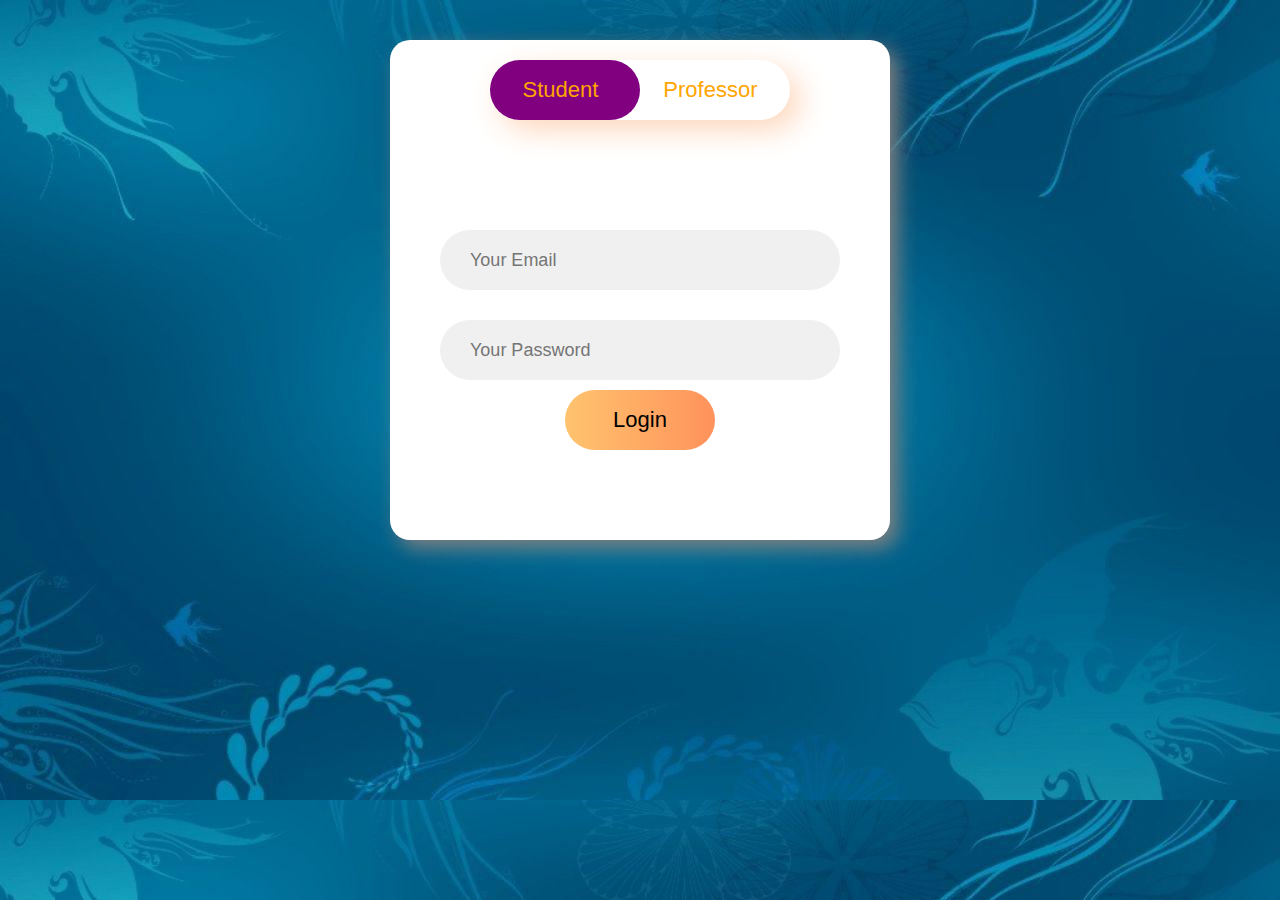
<file: html/index.html>
<!DOCTYPE html>
<html lang="en">
<head>
    <meta charset="UTF-8">
    <meta http-equiv="X-UA-Compatible" content="IE=edge">
    <link rel="stylesheet" href="style.css">
    <meta name="viewport" content="width=device-width, initial-scale=1.0">
    <title>Registeration</title>
</head>
<body background="back.jpg">
    <section>
        <div class="container">
            <div class="slider"></div>
            <div class="btn">
                <button class="login">Student</button>
                <button class="signup">Professor</button>
            </div>
            <div class="form-section">
                <div class="login-box">
                    <input type="email"
                           class="email ele"
                           placeholder="Your Email">
                    <input type="password"
                           class="password ele"
                           placeholder="Your Password">
                    <button class="clkbtn">Login</button>
                </div>
                <div class="login-box">
                    <input type="email"
                           class="email ele"
                           placeholder="Your Email">
                    <input type="password"
                           class="password ele"
                           placeholder="Your Password">
                    <button class="clkbtn">Login</button>
                </div>
            </div>
        </div>
        <script src="script.js"></script>
    </section>
</body>
</html>
</file>
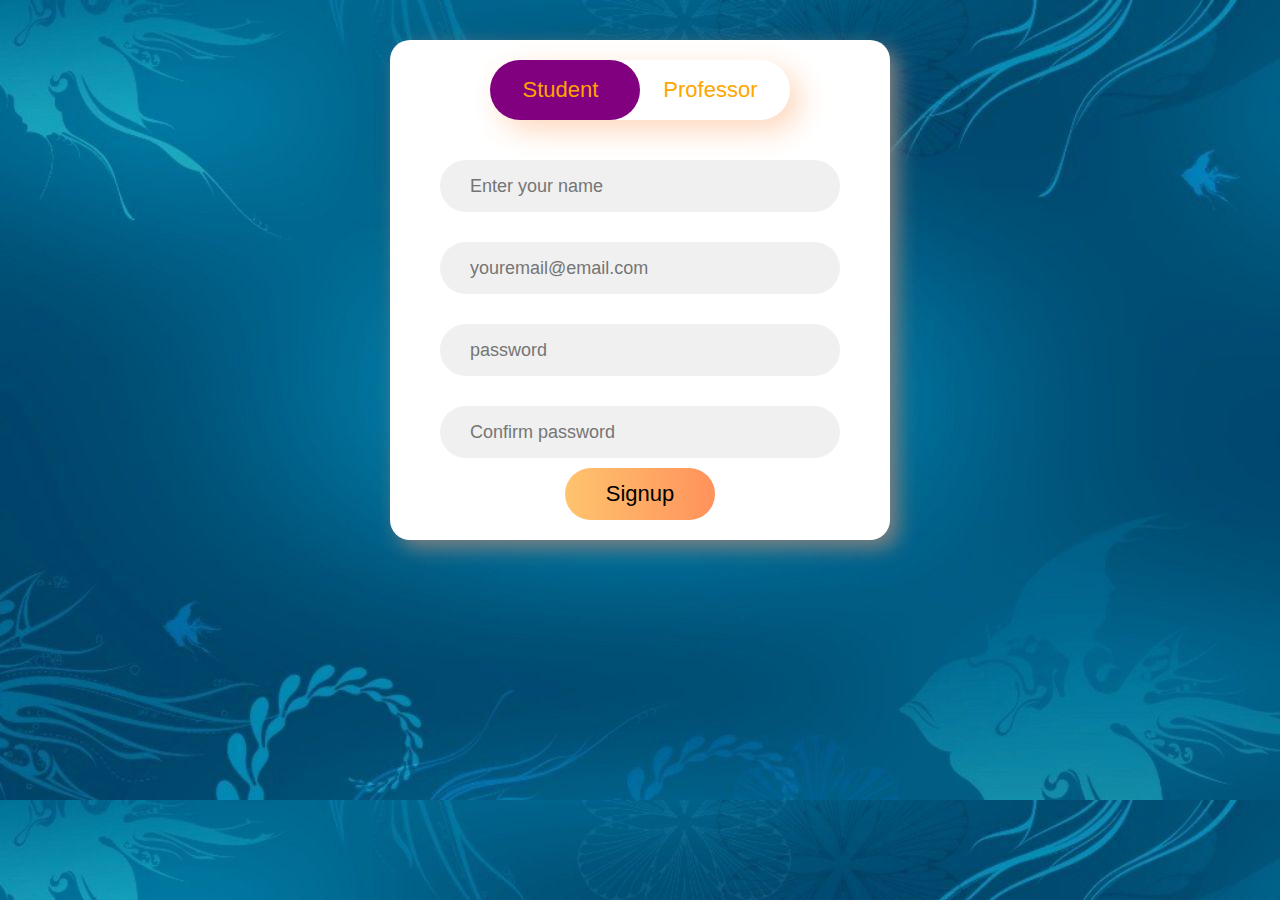
<file: html/signup.html>
<!DOCTYPE html>
<html lang="en">
<head>
    <meta charset="UTF-8">
    <meta http-equiv="X-UA-Compatible" content="IE=edge">
    <link rel="stylesheet" href="style.css">
    <meta name="viewport" content="width=device-width, initial-scale=1.0">
    <title>Registeration</title>
</head>
<body background="back.jpg">
    <section>
        <div class="container">
            <div class="slider"></div>
            <div class="btn">
                <button class="login">Student</button>
                <button class="signup">Professor</button>
            </div>
            <div class="form-section">
            <div class="signup-box">
                <input type="text"
                       class="name ele"
                       placeholder="Enter your name">
                <input type="email"
                       class="email ele"
                       placeholder="youremail@email.com">
                <input type="password"
                       class="password ele"
                       placeholder="password">
                <input type="password"
                       class="password ele"
                       placeholder="Confirm password">
                <button class="clkbtn">Signup</button>
            </div>
            <div class="signup-box">
                <input type="text"
                       class="name ele"
                       placeholder="Enter your name">
                <input type="email"
                       class="email ele"
                       placeholder="youremail@email.com">
                <input type="password"
                       class="password ele"
                       placeholder="password">
                <input type="password"
                       class="password ele"
                       placeholder="Confirm password">
                <button class="clkbtn">Signup</button>
            </div>
            </div>
        <script src="script.js"></script>
    </section>
</body>
</html>
        </div>
        <script src="script.js"></script>
    </section>
</body>
</html>
</file>
<file: html/style.css>
* {
    margin: 0;
    padding: 0;
    box-sizing: border-box;
    font-family: "Poppins", sans-serif;
}
 
body {
    height: 100%;
    width: 100%;
    display: flex;
    justify-content: center;
    align-items: center;
    flex-direction: column;
    gap: 30px;
    background-color: rgb(231, 231, 231);
}
 
header {
    width: 100%;
    display: flex;
    flex-direction: column;
    align-items: center;
    justify-content: center;
    gap: 8px;
}
 
.heading {
    color: purple;
}
 
.title {
    font-weight: 400;
    letter-spacing: 1.5px;
}
 
.container {
    height: 500px;
    margin-top: 40px;
    border-radius: 20px;
    width: 500px;
    background-color: white;
    box-shadow: 8px 8px 20px rgb(128, 128, 128);
    position: relative;
    overflow: hidden;
}
 
.btn {
    height: 60px;
    width: 300px;
    margin: 20px auto;
    box-shadow: 10px 10px 30px rgb(254, 215, 188);
    border-radius: 50px;
    display: flex;
    justify-content: space-around;
    align-items: center;
}
 
.login,
.signup {
    font-size: 22px;
    color: orange;
    border: none;
    outline: none;
    background-color: transparent;
    position: relative;
    cursor: pointer;
}
 
.slider {
    height: 60px;
    width: 150px;
    border-radius: 50px;
    background-color: purple;
    position: absolute;
    top: 20px;
    color: white;
    left: 100px;
    transition: all 0.5s ease-in-out;
}
 
.moveslider {
    left: 250px;
}
 
.form-section {
    height: 400px;
    width: 1000px;
    padding: 20px 0;
    display: flex;
    position: relative;
    transition: all 0.5s ease-in-out;
    left: 0px;
}
 
.form-section-move {
    left: -500px;
}
 
.login-box,
.signup-box {
    height: 100%;
    width: 500px;
    display: flex;
    flex-direction: column;
    align-items: center;
    justify-content: center;
    padding: 0px 40px;
}
 
.login-box {
    gap: 30px;
}
 
.signup-box {
    gap: 30px;
}
 
.ele {
    height: 60px;
    width: 400px;
    outline: none;
    border: none;
    color: rgb(77, 77, 77);
    background-color: rgb(240, 240, 240);
    border-radius: 50px;
    padding-left: 30px;
    font-size: 18px;
}
 
.clkbtn {
    height: 60px;
    width: 150px;
    border-radius: 50px;
    background-image: linear-gradient(to right,
            rgb(255, 195, 110),
            rgb(255, 146, 91));
    font-size: 22px;
    border: none;
    margin-top: -20px;
    cursor: pointer;
}
</file>
